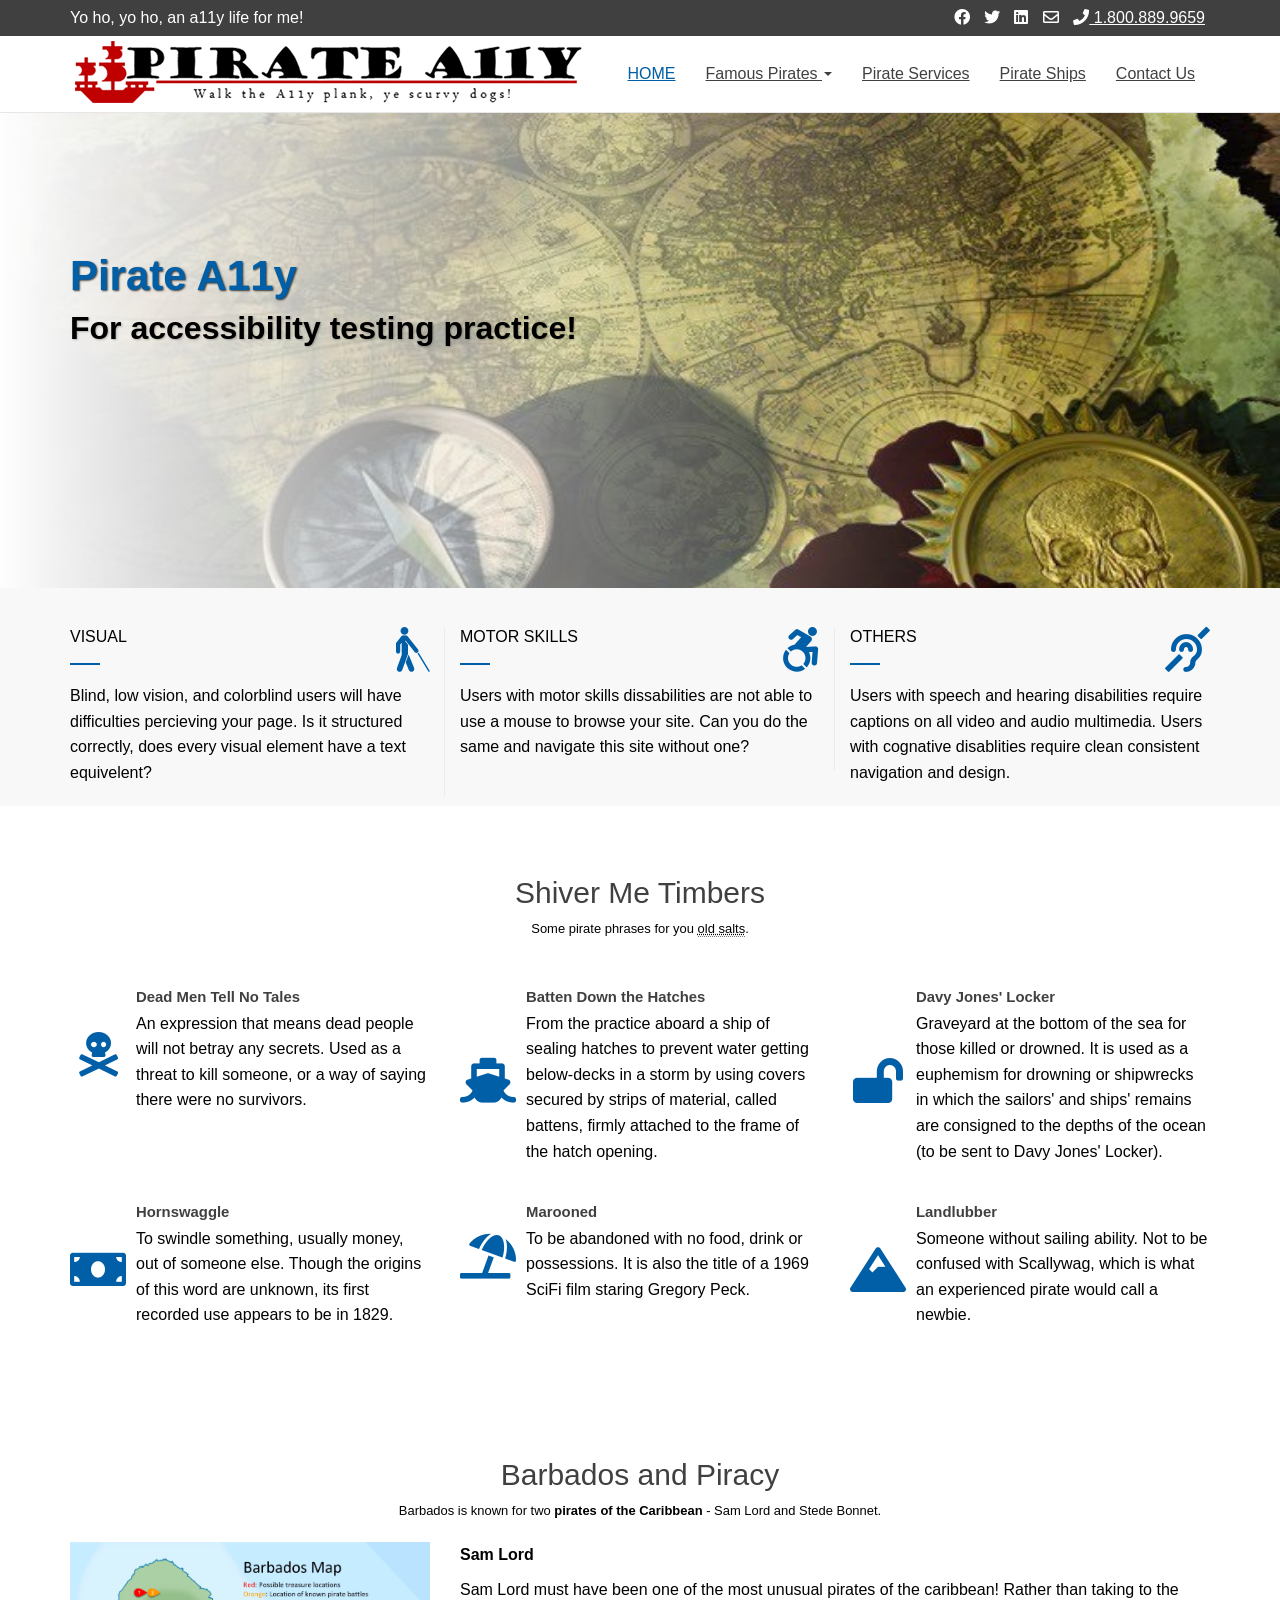
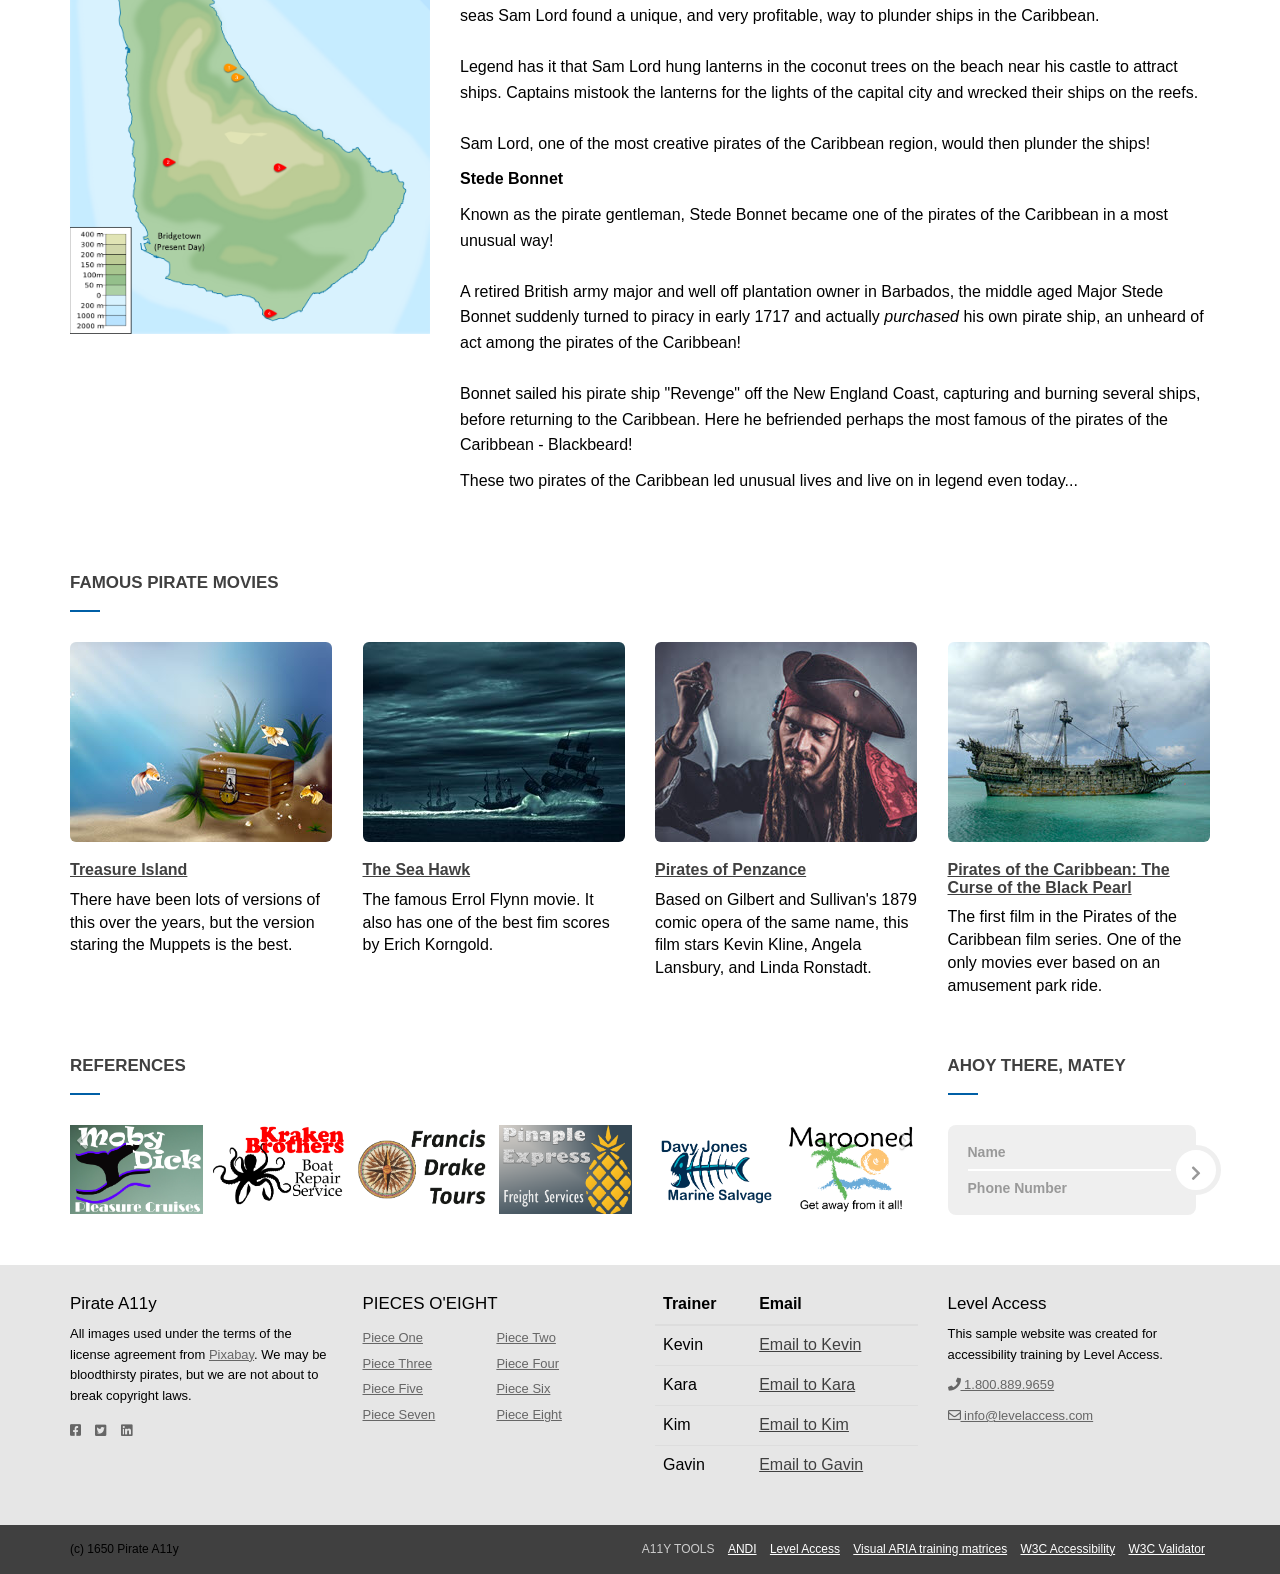
<file: index.html>
<!DOCTYPE html>
<html lang="en">
	<head>
		<meta charset="utf-8">
		<meta http-equiv="X-UA-Compatible" content="IE=edge">
		<meta name="viewport" content="width=device-width, initial-scale=1">
		<title>Pirate A11y | Practice your A11y skills</title>
		<link href="framework-out-of-scope/css/bootstrap.min.css" rel="stylesheet">
		<link href="framework-out-of-scope/css/all.css" rel="stylesheet">
		<link href="style.css" rel="stylesheet">
	</head>
	<body>
		<header class="site-header" role="banner">
			<div class="top">
				<div class="container">
					<div class="row">
						<div class="col-sm-6">
							<p>Yo ho, yo ho, an a11y life for me!</p>
						</div>
						<div class="col-sm-6">
							<ul class="list-inline pull-right">
								<li><a href="https://www.facebook.com/LevelAccessA11y/"><i class="fab fa-facebook"></i></a></li>
								<li><a href="https://twitter.com/levelaccessa11y"><i class="fab fa-twitter"></i></a></li>
								<li><a href="https://www.linkedin.com/company/level-access"><i class="fab fa-linkedin"></i></a></li>
								<li><a href="mailto:info@levelaccess.com"><i class="far fa-envelope"></i></a></li>
								<li><a href="tel:18008899659"><i class="fas fa-phone"></i> 1.800.889.9659</a></li>
							</ul>
						</div>
					</div>
				</div>
			</div>
			<nav class="navbar navbar-default">
				<div class="container">
					<button type="button" class="navbar-toggle collapsed" data-toggle="collapse" data-target="#bs-navbar-collapse">
					<span class="sr-only">Toggle Navigation</span>
					<i class="fa fa-bars"></i>
					</button>
					<a href="index.html" class="navbar-brand">
						<img src="framework-out-of-scope/img/logo.png" alt="Post homepage">
					</a>
					<div class="collapse navbar-collapse" id="bs-navbar-collapse">
						<ul class="nav navbar-nav main-navbar-nav">
							<li class="active"><a href="index.html" title="">HOME</a></li>
							<li class="dropdown">
								<a href="#" title="" class="dropdown-toggle" data-toggle="dropdown" role="button" aria-haspopup="true" aria-expanded="false">Famous Pirates <span class="caret"></span></a>
								<ul class="dropdown-menu">
									<li><a href="https://en.wikipedia.org/wiki/Blackbeard" title="">Blackbeard</a></li>
									<li><a href="https://en.wikipedia.org/wiki/William_Kidd" title="">Captain Kidd</a></li>
									<li><a href="https://en.wikipedia.org/wiki/Captain_Hook" title="">Captian Hook</a></li>
									<li><a href="https://en.wikipedia.org/wiki/Pittsburgh_Pirates" title="">Pittsburg</a></li>
								</ul>
							</li>
							<li><a href="https://www.irs.gov/" title="">Pirate Services</a></li>
							<li><a href="https://en.wikipedia.org/wiki/Queen_Anne%27s_Revenge" title="">Pirate Ships</a></li>
							<li><a href="#contactModal" data-toggle="modal" data-target="#contactModal">Contact Us</a></li>
						</ul>
					</div>
				</div>
			</nav>
		</header>
		<main class="site-main">
			<section class="hero_area">
				<div class="hero_content">
					<div class="container">
						<div class="row">
							<div class="col-sm-12">
								<h1>Pirate A11y</h1>
								<h2>For accessibility testing practice!</h2>
							</div>
						</div>
					</div>
				</div>
			</section>
			<section class="boxes_area">
				<div class="container">
					<div class="row">
						<div class="col-sm-4">
							<div class="box">
								<h3>VISUAL</h3>
								<p>Blind, low vision, and colorblind users will have difficulties percieving your page. Is it structured correctly, does every visual element have a text equivelent?</p>
								<i class="fa fa-blind"></i>
							</div>
						</div>
						<div class="col-sm-4">
							<div class="box">
								<h3>MOTOR SKILLS</h3>
								<p>Users with motor skills dissabilities are not able to use a mouse to browse your site. Can you do the same and navigate this site without one?</p>
								<i class="fab fa-accessible-icon"></i>
							</div>
						</div>
						<div class="col-sm-4">
							<div class="box">
								<h3>OTHERS</h3>
								<p>Users with speech and hearing disabilities require captions on all video and audio multimedia. Users with cognative disablities require clean consistent navigation and design.</p>
								<i class="fa fa-deaf"></i>
							</div>
						</div>
					</div>
				</div>
			</section>
			<section class="services">
				<h2 class="section-title">Shiver Me Timbers</h2>
				<p class="desc">Some pirate phrases for you <abbr title="Experienced pirate or sailor">old salts</abbr>.</p>
				<div class="container">
					<div class="row">
						<div class="col-md-4 col-sm-6 col-xs-12">
							<div class="media">
								<div class="media-left media-middle">
									<i class="fas fa-skull-crossbones fa-fw"></i>
								</div>
								<div class="media-body">
									<h4 class="media-heading">Dead Men Tell No Tales</h4>
									<p>An expression that means dead people will not betray any secrets. Used as a threat to kill someone, or a way of saying there were no survivors.</p>
								</div>
							</div>
						</div>
						<div class="col-md-4 col-sm-6 col-xs-12">
							<div class="media">
								<div class="media-left media-middle">
									<i class="fa fa-ship fa-fw"></i>
								</div>
								<div class="media-body">
									<h4 class="media-heading">Batten Down the Hatches</h4>
									<p>From the practice aboard a ship of sealing hatches to prevent water getting below-decks in a storm by using covers secured by strips of material, called battens, firmly attached to the frame of the hatch opening.</p>
								</div>
							</div>
						</div>
						<div class="col-md-4 col-sm-6 col-xs-12">
							<div class="media">
								<div class="media-left media-middle">
									<i class="fas fa-lock-open fa-fw"></i>
								</div>
								<div class="media-body">
									<h4 class="media-heading">Davy Jones' Locker</h4>
									<p>Graveyard at the bottom of the sea for those killed or drowned. It is used as a euphemism for drowning or shipwrecks in which the sailors' and ships' remains are consigned to the depths of the ocean (to be sent to Davy Jones' Locker).</p>
								</div>
							</div>
						</div>
						<div class="clearfix"></div>
						<div class="col-md-4 col-sm-6 col-xs-12">
							<div class="media">
								<div class="media-left media-middle">
									<i class="fas fa-money-bill fa-fw"></i>
								</div>
								<div class="media-body">
									<h4 class="media-heading">Hornswaggle</h4>
									<p>To swindle something, usually money, out of someone else. Though the origins of this word are unknown, its first recorded use appears to be in 1829.</p>
								</div>
							</div>
						</div>
						<div class="col-md-4 col-sm-6 col-xs-12">
							<div class="media">
								<div class="media-left media-middle">
									<i class="fas fa-umbrella-beach fa-fw"></i>
								</div>
								<div class="media-body">
									<h4 class="media-heading">Marooned</h4>
									<p>To be abandoned with no food, drink or possessions. It is also the title of a 1969 SciFi film staring Gregory Peck. </p>
								</div>
							</div>
						</div>
						<div class="col-md-4 col-sm-6 col-xs-12">
							<div class="media">
								<div class="media-left media-middle">
									<i class="fas fa-mountain fa-fw"></i>
								</div>
								<div class="media-body">
									<h4 class="media-heading">Landlubber</h4>
									<p>Someone without sailing ability. Not to be confused with Scallywag, which is what an experienced pirate would call a newbie.</p>
								</div>
							</div>
						</div>
					</div>
				</div>
			</section>
			<section class="services">
				<h2 class="section-title">Barbados and Piracy</h2>
				<p class="desc">Barbados is known for two <b>pirates of the Caribbean</b> - Sam Lord and Stede Bonnet.</p>
				<div class="container">
					<div class="row">
						<div class="col-md-4 col-sm-6 col-xs-12">
							<div class="media-body">
								<a href="framework-out-of-scope/img/barbados-895144.png" target="_blank">
									<img src="framework-out-of-scope/img/barbados-895144.png" alt="Map of Barbados showing pirate battle sites and possible treasure locations." class="img-responsive">
								</a>
							</div>
						</div>
						<div class="col-md-8 col-sm-6 col-xs-12">
							<div class="media-body">
								<p><strong>Sam Lord</strong></p>
								<p>
									Sam Lord must have been one of the most unusual pirates of the caribbean! Rather than taking to the seas Sam Lord found a unique, and very profitable, way to plunder ships in the Caribbean.<br /><br />Legend has it that Sam Lord hung lanterns in the coconut trees on the beach near his castle to attract ships. Captains mistook the lanterns for the lights of the capital city and wrecked their ships on the reefs.<br /><br />Sam Lord, one of the most creative pirates of the Caribbean region, would then plunder the ships!
								</p>
								<p><strong>Stede Bonnet</strong></p>
								<p>
									Known as the pirate gentleman, Stede Bonnet became one of the pirates of the Caribbean in a most unusual way!<br /><br />A retired British army major and well off plantation owner in Barbados, the middle aged Major Stede Bonnet suddenly turned to piracy in early 1717 and actually <em>purchased</em> his own pirate ship, an unheard of act among the pirates of the Caribbean!<br /><br />Bonnet sailed his pirate ship "Revenge" off the New England Coast, capturing and burning several ships, before returning to the Caribbean. Here he befriended perhaps the most famous of the pirates of the Caribbean - Blackbeard!
								</p>
								<p>These two pirates of the Caribbean led unusual lives and live on in legend even today...</p>
							</div>
						</div>
					</div>
				</div>
			</section>
			<section class="home-area">
				<div class="home_content">
					<div class="container">
						<div class="row">
							<div class="col-sm-12">
								<h2 class="sub_title">FAMOUS PIRATE MOVIES</h2>
							</div>
							<div class="home_list">
								<ul>
									<li class="col-md-3 col-sm-6 col-xs-12">
										<article class="thumbnail">
												<img src="framework-out-of-scope/img/movie1.jpg" class="img-responsive img-rounded" alt="">
											<div class="caption">
												<h3><a href="https://en.wikipedia.org/wiki/Muppet_Treasure_Island">Treasure Island</a></h3>
												<p>There have been lots of versions of this over the years, but the version staring the Muppets is the best.</p>
											</div>
										</article>
									</li>
									<li class="col-md-3 col-sm-6 col-xs-12">
										<article class="thumbnail">
												<img src="framework-out-of-scope/img/movie2.jpg" class="img-responsive img-rounded" alt="">
											<div class="caption">
												<h3><a href="https://en.wikipedia.org/wiki/The_Sea_Hawk_(1940_film)">The Sea Hawk</a></h3>
												<p>The famous Errol Flynn movie. It also has one of the best fim scores by Erich Korngold.</p>
											</div>
										</article>
									</li>
									<li class="col-md-3 col-sm-6 col-xs-12">
										<article class="thumbnail">
												<img src="framework-out-of-scope/img/movie3.jpg" class="img-responsive img-rounded" alt="">
											<div class="caption">
												<h3><a href="https://en.wikipedia.org/wiki/The_Pirates_of_Penzance_(film)">Pirates of Penzance</a></h3>
												<p>Based on Gilbert and Sullivan's 1879 comic opera of the same name, this film stars Kevin Kline, Angela Lansbury, and Linda Ronstadt. </p>
											</div>
										</article>
									</li>
									<li class="col-md-3 col-sm-6 col-xs-12">
										<article class="thumbnail">
												<img src="framework-out-of-scope/img/movie4.jpg" class="img-responsive img-rounded" alt="">
											<div class="caption">
												<h3><a href="https://en.wikipedia.org/wiki/Pirates_of_the_Caribbean:_The_Curse_of_the_Black_Pearl">Pirates of the Caribbean: The Curse of the Black Pearl</a></h3>
												<p>The first film in the Pirates of the Caribbean film series. One of the only movies ever based on an amusement park ride.</p>
											</div>
										</article>
									</li>
								</ul>
							</div>
							<div class="col-sm-9 home_bottom">
								<h2 class="sub_title">REFERENCES</h2>
								<div class="clearfix"></div>
								<div class="row">
									<div class="carousel slide" data-ride="carousel" data-type="multi" data-interval="6000" id="myCarousel">
										<div class="carousel-inner">
											<div class="item active">
												<div class="col-md-2 col-sm-6 col-xs-12 p10">
													<a href="framework-out-of-scope/page2.html"><img src="framework-out-of-scope/img/mdpc3.png" class="img-responsive" alt="Moby Dick Pleasure Cruises"></a>
												</div>
											</div>
											<div class="item">
												<div class="col-md-2 col-sm-6 col-xs-12 p10">
													<a href="framework-out-of-scope/page2.html"><img src="framework-out-of-scope/img/kb.png" class="img-responsive" alt="Kraken Brothers"></a>
												</div>
											</div>
											<div class="item">
												<div class="col-md-2 col-sm-6 col-xs-12">
													<a href="framework-out-of-scope/page2.html"><img src="framework-out-of-scope/img/fdt.png" class="img-responsive" alt="James Cook Tours"></a>
												</div>
											</div>
											<div class="item">
												<div class="col-md-2 col-sm-6 col-xs-12">
													<a href="framework-out-of-scope/page2.html"><img src="framework-out-of-scope/img/pe.png" class="img-responsive" alt="Pinaple Express"></a>
												</div>
											</div>
											<div class="item">
												<div class="col-md-2 col-sm-6 col-xs-12">
													<a href="framework-out-of-scope/page2.html"><img src="framework-out-of-scope/img/dj.png" class="img-responsive" alt="Davy Jones Marine Salvage"></a>
												</div>
											</div>
											<div class="item">
												<div class="col-md-2 col-sm-6 col-xs-12">
													<a href="framework-out-of-scope/page2.html"><img src="framework-out-of-scope/img/mar.png" class="img-responsive" alt="Dogs are good"></a>
												</div>
											</div>
											<div class="item">
												<div class="col-md-2 col-sm-6 col-xs-12">
													<a href="framework-out-of-scope/page2.html"><img src="framework-out-of-scope/img/smt.png" class="img-responsive" alt="Shiver me Timbers"></a>
												</div>
											</div>
											<div class="item">
												<div class="col-md-2 col-sm-6 col-xs-12">
													<a href="framework-out-of-scope/page2.html"><img src="framework-out-of-scope/img/ss.png" class="img-responsive" alt="Siren Song Karaoke and Tiki bar"></a>
												</div>
											</div>
											<div class="item">
												<div class="col-md-2 col-sm-6 col-xs-12">
													<a href="framework-out-of-scope/page2.html"><img src="framework-out-of-scope/img/mizen.png" class="img-responsive" alt="Have you seen the mizen mast?"></a>
												</div>
											</div>
										</div>
										<a class="left carousel-control" href="#myCarousel" data-slide="prev"><i class="fas fa-chevron-left"></i></a>
										<a class="right carousel-control" href="#myCarousel" data-slide="next"><i class="fas fa-chevron-right"></i></a>
									</div>
								</div>
							</div>
							<div class="col-sm-3">
								<h2 class="sub_title w10">AHOY THERE, MATEY</h2>
								<div class="clearfix"></div>
								<div class="login-form-1">
									<form id="login-form" class="text-left">
										<div class="login-form-main-message"></div>
										<div class="main-login-form">
											<div class="login-group">
												<div class="form-group">
													<label for="ad" class="sr-only">Name</label>
													<input type="text" class="form-control" id="ad" name="ad" placeholder="Name">
												</div>
												<div class="form-group">
													<label for="tel" class="sr-only">Phone Number</label>
													<input type="text" class="form-control" id="tel" name="tel" placeholder="Phone Number">
												</div>
											</div>
											<button type="submit" class="login-button"><i class="fas fa-chevron-right"></i></button>
										</div>
									</form>
								</div>
							</div>
						</div>
					</div>
				</div>
			</section>
		</main>
		<footer class="site-footer">
			<div class="container">
				<div class="row">
					<div class="col-md-3 col-sm-6 col-xs-12 fbox">
						<h4>Pirate A11y</h4>
						<p class="text">All images used under the terms of the license agreement from <a href="https://pixabay.com/service/terms/#license">Pixabay</a>. We may be bloodthirsty pirates, but we are not about to break copyright laws.</p>
						<ul class="list-inline">
							<li><a href="https://www.facebook.com/LevelAccessA11y/"><i class="fab fa-facebook-square"></i></a></li>
							<li><a href="https://twitter.com/levelaccessa11y"><i class="fab fa-twitter-square"></i></a></li>
							<li><a href="https://www.linkedin.com/company/level-access"><i class="fab fa-linkedin"></i></a></li>
						</ul>
					</div>
					<div class="col-md-3 col-sm-6 col-xs-12 fbox">
						<h4>PIECES O'EIGHT</h4>
						<ul class="big">
							<li><a href="framework-out-of-scope/page2.html">Piece One</a></li>
							<li><a href="framework-out-of-scope/page2.html">Piece Two</a></li>
							<li><a href="framework-out-of-scope/page2.html">Piece Three</a></li>
							<li><a href="framework-out-of-scope/page2.html">Piece Four</a></li>
							<li><a href="framework-out-of-scope/page2.html">Piece Five</a></li>
							<li><a href="framework-out-of-scope/page2.html">Piece Six</a></li>
							<li><a href="framework-out-of-scope/page2.html">Piece Seven</a></li>
							<li><a href="framework-out-of-scope/page2.html">Piece Eight</a></li>
						</ul>
					</div>
					<div class="col-md-3 col-sm-6 col-xs-12 fbox">
						<table class="table table-hover table-sm">
							<thead>
								<tr>
									<th>Trainer</th>
									<th>Email</th>
								</tr>
							</thead>
							<tbody>
								<tr>
									<td>Kevin</td>
									<td><a href="mailto:kevin.murphy@levelaccess.com" aria-label="Email Kevin Murphy">Email to Kevin</a></td>
								</tr>
								<tr>
									<td>Kara</td>
									<td><a href="mailto:kara.vanroekel@levelaccess.com" aria-label="Email Kara Vanroekel">Email to Kara</a></td>
								</tr>
								<tr>
									<td>Kim</td>
									<td><a href="mailto:kim.collins@levelaccess.com" aria-label="Email Kim Collins">Email to Kim</a></td>
								</tr>
								<tr>
									<td>Gavin</td>
									<td><a href="mailto:gavin.ogston@levelaccess.com" aria-label="Email Gavin Ogston">Email to Gavin</a></td>
								</tr>
							</tbody>
						</table>
					</div>
					<div class="col-md-3 col-sm-6 col-xs-12 fbox">
						<h4>Level Access</h4>
						<p class="text">This sample website was created for accessibility training by Level Access.</p>
						<p><a href="tel:18008899659"><i class="fas fa-phone"></i> 1.800.889.9659</a></p>
						<p><a href="mailto:info@levelaccess.com"><i class="far fa-envelope"></i> info@levelaccess.com</a></p>
					</div>
				</div>
			</div>
			<div id="copyright">
				<div class="container">
					<div class="row">
						<div class="col-md-4">
							<p class="pull-left">(c) 1650 Pirate A11y</p>
						</div>
						<div class="col-md-8">
							<ul class="list-inline navbar-right">
								<li>A11Y TOOLS</li>
								<li><a href="https://www.ssa.gov/accessibility/andi/help/install.html" target="_blank" rel="noopener">ANDI</a></li>
								<li><a href="https://webaccessibility.com/#Home" target="_blank" rel="noopener">Level Access</a></li>
								<li><a href="https://whatsock.com/training/matrices/visual-aria.htm" target="_blank" rel="noopener">Visual ARIA training matrices</a></li>
								<li><a href="https://www.w3.org/WAI/" target="_blank" rel="noopener">W3C Accessibility</a></li>
								<li><a href="https://validator.w3.org/" target="_blank" rel="noopener">W3C Validator</a></li>
							</ul>
						</div>
					</div>
					
				</div>
			</div>
		</footer>
		<div class="modal fade" tabindex="-1" role="dialog" id="contactModal" aria-labelledby="contactModalTitle" aria-describedby="contactModalBody">
			<div class="modal-dialog" role="document">
				<div class="modal-content">
					<div class="modal-header">
						<button type="button" class="close" data-dismiss="modal" aria-label="Close"><span aria-hidden="true">&times;</span></button>
						<h4 class="modal-title" id="contactModalTitle">Contact Pirate A11y</h4>
					</div>
					<div class="modal-body" id="contactModalBody">
						<form>
							<div class="form-group">
								<label>First Name *</label>
								<input id="firstName" class="form-control" type="text">
							</div>
							<div class="form-group">
								<label>Last Name *</label>
								<input id="lastName" class="form-control" type="text">
							</div>
							<div class="form-group">
								<label>Phone Number *</label>
								<input id="phoneNumber" class="form-control" type="tel">
							</div>
							<div class="form-group">
								<label>Message *</label>
								<textarea id="message" class="form-control"></textarea>
							</div>
							<p class="small">NOTE: This form does not actually do anything.</p>
						</form>
					</div>
					<div class="modal-footer">
						<button type="button" class="btn btn-default" data-dismiss="modal">Close</button>
						<!-- Note: this button only closes the modal, which is intentional for this testing document. Consisder that aspect out of scope. -->
						<button type="button" class="btn btn-primary" data-dismiss="modal">Send</button>
					</div>
				</div>
			</div>
		</div>
		<script src="framework-out-of-scope/js/jquery.min.js"></script>
		<script src="framework-out-of-scope/js/bootstrap.min.js"></script>
		<script>
			$('.carousel[data-type="multi"] .item').each(function () {
				var next = $(this).next();
				if (!next.length) {
					next = $(this).siblings(':first');
				}
				next.children(':first-child').clone().appendTo($(this));
			
				for (var i = 0; i < 4; i++) {
					next = next.next();
					if (!next.length) {
						next = $(this).siblings(':first');
					}
					next.children(':first-child').clone().appendTo($(this));
				}
			});		  
		</script>
	</body>
</html>
</file>
<file: style.css>
/* Base */
* {outline:none;}
html{font-size: 16px;}
p { color: black !important;}
html, body {height: 100%;}
body {font-family: Verdana, Arial, Helvetica, sans-serif;font-size: 1rem;line-height: 1.6;color: #000000;background-color: #fff;}
h1, h2, h3, h4, h5, h6 {font-family: Verdana, Arial, Helvetica, sans-serif;}
a {color: #404040; text-decoration: underline !important;}
a:hover {color: #404040;transition-property: all;transition-duration: 0.3s;transition-timing-function: linear;}
a.none:hover {text-decoration: none;}

/* Header */
.top {background-color: #404040;padding: 5px 0;color: #fff;}
.top p {margin: 0;}
.top ul {margin: 0;padding: 0;}
.top li i {color: #fff;}
.top li a {color: #fff;}
.top div.row div.col-sm-6 p {color: #fff !important;}
.top li a:hover {text-decoration: none;}
.top li a:hover,.top li a:hover i {color: #005FA6;transition-property: all;transition-duration: 0.3s;transition-timing-function: linear;}

/* Navigation */
.navbar {-moz-border-radius: 0;-webkit-border-radius: 0;border-radius: 0;margin-bottom: 0;}
.navbar .container {position: relative;}
.navbar-default {-moz-transition: all 0.3s ease-out;-o-transition: all 0.3s ease-out;-webkit-transition: all 0.3s ease-out;transition: all 0.3s ease-out;width: 100%;border: none;border-bottom: 1px solid #e7e7e7;background-color: #fff;}
.navbar-default .navbar-nav > li > a {color: #404040;font-weight: normal;font-size: 1rem;}
.navbar-default .navbar-nav > li > a:hover {background-color: transparent;color: #005FA6;}
.navbar-default .navbar-nav > .open > a,.navbar-default .navbar-nav > .open > a:hover,.navbar-default .navbar-nav > .open > a:focus {background-color: transparent;color: #005FA6;}
.navbar-default .navbar-nav .active > a,.navbar-default .navbar-nav .active > a:hover,.navbar-default .navbar-nav .active > a:focus {color: #005FA6;background-color: transparent;}
.navbar-default .navbar-toggle {margin: 10px 0 0 15px;}
.navbar-default .navbar-toggle,.navbar-default .navbar-toggle:hover,.navbar-default .navbar-toggle:focus {border: none;background: #f3f3f3;}
.navbar-default .navbar-toggle i {font-size: 1.93rem;}
.navbar-default .navbar-collapse {float: right;border-top: none;padding-left: 0;padding-right: 0;}
.navbar-brand>img {padding: 5px;}

@media screen and (max-width: 768px) {.navbar-default .navbar-collapse {padding-left: inherit;padding-right: inherit;}}
@media screen and (max-width: 992px) {.navbar-default .navbar-collapse {width: 100%;margin-left: 0;margin-right: 0;max-height: none;}}
@media (min-width:768px) {.navbar>.container .navbar-brand,.navbar>.container-fluid .navbar-brand {margin-left: 0;}}

.main-navbar-nav {-moz-transition: all 0.3s linear;-o-transition: all 0.3s linear;-webkit-transition: all 0.3s linear;transition: all 0.3s linear;}
.main-navbar-nav > li > a {padding-top: 30px;padding-bottom: 30px;line-height: 1;}
.main-navbar-nav li > .dropdown-menu {-moz-transition: all 0.3s ease-out;-o-transition: all 0.3s ease-out;-webkit-transition: all 0.3s ease-out;transition: all 0.3s ease-out;min-width: 225px;border: none;border-top: 2px solid #005FA6;}
.main-navbar-nav li > .dropdown-menu > li > a {padding: 10px;position: relative;color: #404040;line-height: 1.12857143;font-size: 1rem;}
.main-navbar-nav li > .dropdown-menu > li > a:hover,.main-navbar-nav li > .dropdown-menu > li > a:focus {color: #005FA6;background-color: transparent;}
.main-navbar-nav li > .dropdown-menu > li > a i {position: absolute;right: 20px;top: 50%;margin-top: -8px;font-size: 1rem;}

@media screen and (min-width: 993px) {.main-navbar-nav .dropdown:hover > .dropdown-menu {display: block;}.main-navbar-nav .dropdown:hover > .dropdown-menu .dropdown:hover .dropdown-menu {left: 225px;top: 0;margin-top: -2px;}}
@media screen and (max-width: 992px) {.main-navbar-nav > li {border-bottom: 1px solid #f3f3f3;}.main-navbar-nav > li:last-child {border-bottom: none;}.main-navbar-nav > li > a {padding-top: 12px;padding-bottom: 12px;}}

.navbar-brand {height: auto;padding: 0;}

@media screen and (max-width: 992px) {.navbar-toggle {display: block;}.navbar-collapse.collapse {display: none !important;}.main-navbar-nav.navbar-nav,.main-navbar-nav.navbar-nav > li {float: none !important;}.navbar-collapse.collapse.in {display: block !important;overflow-y: auto !important;}}

/* Hero */
.hero_area {background-image: url(framework-out-of-scope/img/hero.jpg);background-position: center center;background-repeat: no-repeat;background-size: cover;height: 475px;padding: 0;}
.hero_content {padding: 120px 0;}
.hero_content h1 {text-shadow: 1px 1px 2px rgba(0,0,0,0.75);color: #005FA6;font-weight: 700;font-size: 2.62rem;}
.hero_content h2 {text-shadow: 1px 1px 2px rgba(0,0,0,0.25);color: #000;font-weight: 700;font-size: 2rem;margin-top: 0;width: 45%;line-height: 38px;}

/* Boxes */
.boxes_area {padding-top: 40px;padding-bottom: 10px;padding-left: 0;padding-right: 0;background-color: #f8f8f8;}
.box {position: relative;}
.box h3 {position: relative;margin-bottom: 20px;padding-bottom: 20px;}

@media (min-width:769px) {
	 .boxes_area div[class*="col-"]:after {content: " ";display: block;position: absolute;top: 0;right: 0;width: 1px;height: 100%;background-color: #ebebeb;}
	 .boxes_area div[class*="col-"]:last-child:after {display: none;}	 
}

/* Home */
.home_content h2:after,.box h3:after {content: '';position: absolute;width: 30px;background-color: #005FA6;height: 2px;left: 0;bottom: 0;}
.box i {position: absolute;right: 0;top: 0;margin: 0;color: #005FA6;font-size: 2.8rem;}
.boxes_area h3 {font-size: 1rem;font-weight: 500;margin-top: 0;margin-bottom: 18px;}
.services {padding-top: 50px;padding-bottom: 50px;}
h2.section-title {text-align: center;color: #404040;}
.services p.desc {text-align: center;font-size: 0.81rem;margin-bottom: 20px;}
.services .media {margin-top: 30px;}
.services .media i {font-size: 2.8rem;color: #005FA6;}
.services .media h4 {font-size: 0.93rem;font-weight: 600;color: #404040;}
.services .media p {text-align: left;}

/* News */
.home-area {padding-bottom: 50px;}
.home_content h2 {position: relative;font-size: 1.06rem;font-weight: 600;padding-bottom: 20px;color: #404040;margin-bottom: 30px;}
.home_list ul {margin: 0;padding: 0;float: left;width: 100%;}
.home_list ul li {list-style: none;}
.home_list .thumbnail {border: none;padding: 0;}
.thumbnail .caption {padding: 9px;color: #404040;padding-left: 0;padding-right: 0;}
.home_list h3 {font-size: 1rem;font-weight: 600;margin-top: 10px;margin-bottom: 10px;color: #404040;}
.home_list p {color:#8c8c8c}
.home_list a.btn {font-size: 0.81rem;padding: 0;color: #005FA6;}
.home_bottom .row {margin-left: -5px;margin-right: -5px;}
.home_bottom div[class*="col-"] {padding-right: 5px;padding-left: 5px;position: relative;}

/* References */
.carousel-control{ width:  4%; }
.carousel-control.left,.carousel-control.right {margin-left:0;background-image:none;}

@media (max-width: 767px) {.carousel-inner .active.left {left: -100%;}.carousel-inner .next {left: 100%;}.carousel-inner .prev {left: -100%;}.active > div {display:none;}.active > div:first-child {display:block;}}
@media (min-width: 767px) and (max-width: 992px ) {.carousel-inner .active.left {left: -50%;}.carousel-inner .next {left:  50%;}.carousel-inner .prev {left: -50%;}.active > div {display:none;}.active > div:first-child {display:block;}.active > div:first-child + div {display:block;}}
@media (min-width: 992px ) {.carousel-inner .active.left {left: -25%;}.carousel-inner .next {left: 25%;}.carousel-inner .prev {left: -25%;}}

/* Footer */
footer.site-footer {background: #e6e6e6;padding: 20px 0 0;float: left;width: 100%;}
footer.site-footer h4 {font-size: 1.06rem;font-weight: 500;}
footer.site-footer ul {padding-left: 0;margin-bottom: 20px;list-style: none;}
footer.site-footer ul a {color: #666;font-size: 0.81rem;}
footer.site-footer p {font-size: 0.81rem;}
footer.site-footer p a {color: #666;}
p.text {color: #666;}
#copyright {background: #404040;color: #ccc;padding: 15px 0;font-size: 0.75rem;margin-top: 20px;}
#copyright p, #copyright ul {margin: 0;float: left;font-size: .75rem;}
#copyright a {color: #fff;font-size: .75rem;}
.site-footer li a:hover {color:#005FA6;}
ul.big li {float: left;width: 49%;}
ul.big li:nth-child(2n) {margin-left: 2%;}

@media (max-width:462px) {.fbox:last-child {margin-top: 20px;float: left;width: 100%;}}

/* Maillist */
.login-form-1 {max-width: 300px;border-radius: 5px;display: inline-block;}
.main-login-form {position: relative;}
.login-form-1 .form-control {border: 0;box-shadow: 0 0 0;border-radius: 0;background: transparent;color: #555555;padding: 7px 0;font-weight: bold;height:auto;}
.login-form-1 .form-control::-webkit-input-placeholder {color: #999999;}
.login-form-1 .form-control:-moz-placeholder,.login-form-1 .form-control::-moz-placeholder,.login-form-1 .form-control:-ms-input-placeholder {color: #999999;}
.login-form-1 .form-group {margin-bottom: 0;border-bottom: 2px solid #fff;padding-right: 20px;position: relative;}
.login-form-1 .form-group:last-child {border-bottom: 0;}
.login-group {background: #efefef;color: #999999;border-radius: 8px;padding: 10px 20px;}
.login-group-checkbox {padding: 5px 0;}
.login-form-1 .login-button {position: absolute;right: -25px;top: 50%;background: #ffffff;color: #999999;padding: 11px 0;width: 50px;height: 50px;margin-top: -25px;border: 5px solid #efefef;border-radius: 50%;transition: all ease-in-out 500ms;}
.login-form-1 .login-button:hover {color: #555555;transform: rotate(450deg);}
.login-form-1 .login-button.clicked {color: #555555;}
.login-form-1 .login-button.clicked:hover {transform: none;}
.login-form-1 .login-button.clicked.success {color: #2ecc71;}
.login-form-1 .login-button.clicked.error {color: #e74c3c;}

/* Breadcrumb */
.bread_area {border-bottom: 1px solid #e7e7e7;padding: 10px 0;margin-bottom: 40px;}
.breadcrumb {margin: 0;background: #fff;padding: 0;}

/* Page */
.page-main {float: left;width: 100%;background-color: #fff;margin-bottom: 30px;}

/* Category */
.category-main {float: left;width: 100%;background-color: #fff;margin-bottom: 30px;}
.category-content h3 {font-size: 1.18rem;margin-bottom: 20px;}
.category-main .media {margin-top: 30px;}
.category-main .media:first-child{margin-top: 0;}
.category-main ul li {list-style: none;position: relative;}
.category-main .media-left {padding-right: 20px;}
.category-main .meta {position: absolute;bottom: 0;border-bottom: 2px solid #e7e7e7;width: 71%;min-height: 30px;line-height: 24px;padding-bottom: 3px;}
.category-main .category-meta {width: 67%;}
.category-main .meta .arc-comment {float: left; margin-right: 5px; border-right: 2px solid #e7e7e7;padding-right: 7px;}
.category-main .meta .arc-comment a, .archive ul.arc-share li a {color: #333;font-size: 0.93rem;}
.category-main .meta .arc-comment a:hover, .archive ul.arc-share li a:hover {text-decoration: none;color: #ff1515;}
.category-main .meta .arc-date {float: right;font-size: 0.93rem;color: #333;}
.category-main ul.arc-share {float: left;margin: 0;padding: 0;margin-right: 5px;}
.category-main ul.arc-share li {float: left;list-style: none;margin-left: 10px;}
.category-main .archive-cat a {color: #ff1515;}
.category-main .archive-cat a:hover {color: #333; text-decoration: none;}


/* Sidebar */
.widget h4,h2.page-title, h2.category-title {position: relative;margin-top: 0;padding-bottom: 20px;margin-bottom: 20px;font-size: 1.06rem;font-weight: 700;color: #404040;width: 100%;}
.widget h4 {font-size: 0.93rem; margin-left: 15px;}
.widget h4:after,h2.page-title:after, h2.category-title:after {content: '';position: absolute;width: 30px;background-color: #005FA6;height: 2px;left: 0;bottom: 0;}
.widget {margin-bottom: 30px;}
.sidebar ul {padding-left: 15px;padding-right: 15px;margin: 0;}
.sidebar ul li {list-style: none;}
.sidebar ul li a {padding: 3px 15px;display: block;margin-left: -15px;margin-right: -15px;color: #404040;}
.sidebar li.current a {background-color: #005FA6;margin-left: -15px;margin-right: -15px;color: #FFFFFF;}
.sidebar ul li a:hover {background-color: #005FA6;color: #FFFFFF;text-decoration: none;transition-property: all;transition-duration: 0.2s;transition-timing-function: linear;}

/* Responsive */
@media screen and (max-width:462px) {
	 .top {text-align: center;}.top ul.list-inline{float: none !important;text-align: center;}
	 .hero_content {padding: 80px 0;}
	 .hero_content h1 {font-size: 2rem;}
	 .hero_content h2 {width: 90%;font-size: 1.31rem;}
	 /*.boxes_area .row {margin-left: -20px;margin-right: -20px;}*/
	 .boxes_area .box p {margin-bottom: 30px;}
	 .services .media .media-left {padding-right: 15px;}
	 
	 .category-content .media-body {float: left;position: relative;width: 100%;}
	 .category-content .media-body h3 {margin-top: 20px;}
	 .category-main .meta {position: relative;width: 100%;}
	 .category-main .meta .pull-left {margin-left: 40px;}
	 .category-main .meta .pull-right {display: none;}
	 
	 .sidebar {margin-top: 40px;}
}
@media (min-width:463px) and (max-width:768px) {
	 .fbox {float: left;}
	 .fbox:nth-child(3) {float: right !important;}
}
</file>
